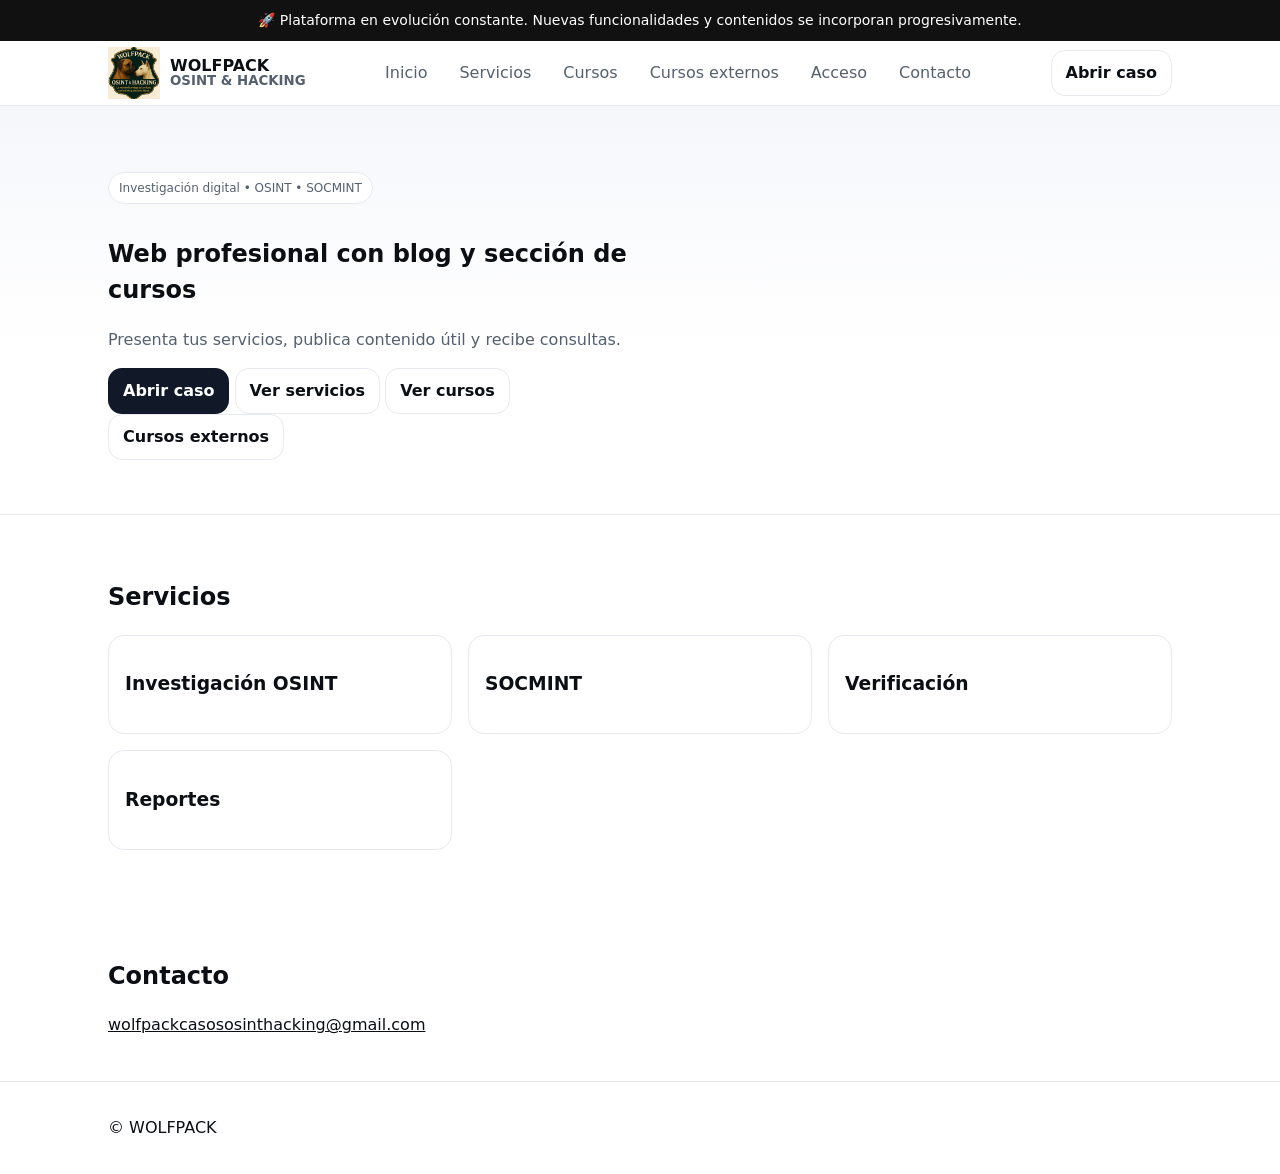
<file: index.html>
<!doctype html>
<html lang="es">
<head>
  <meta charset="utf-8" />
  <meta name="viewport" content="width=device-width,initial-scale=1" />
  <title>WOLFPACK OSINT & HACKING</title>
  <meta name="description" content="Investigación OSINT/SOCMINT, verificación y formación." />
  <link rel="stylesheet" href="styles.css" />
</head>

<body>

  <div style="background:#111; color:#fff; text-align:center; padding:10px; font-size:14px;">
    🚀 Plataforma en evolución constante. Nuevas funcionalidades y contenidos se incorporan progresivamente.
  </div>

  <!-- HEADER LIMPIO -->
  <header class="header">
    <div class="container header__inner">
      <a class="brand" href="index.html">
        <img src="assets/img/logo-wolfpack.png" class="brand__logo"/>
        <span class="brand__text">
          <strong>WOLFPACK</strong>
          <small>OSINT & HACKING</small>
        </span>
      </a>

      <nav class="nav">
        <ul class="nav__menu">
          <li><a class="isActive" href="index.html">Inicio</a></li>
          <li><a href="#servicios">Servicios</a></li>
          <li><a href="cursos.html">Cursos</a></li>
          <li><a href="externos.html">Cursos externos</a></li>
          <li><a href="login.html">Acceso</a></li>
          <li><a href="#contacto">Contacto</a></li>
        </ul>
      </nav>

      <div class="header__cta">
        <a class="btn btn--ghost" href="casos.html">Abrir caso</a>
      </div>
    </div>
  </header>

  <!-- MAIN -->
  <main>
    <section class="hero">
      <div class="container hero__grid">
        <div class="hero__copy">
          <p class="badge">Investigación digital • OSINT • SOCMINT</p>
          <h1>Web profesional con blog y sección de cursos</h1>
          <p class="lead">
            Presenta tus servicios, publica contenido útil y recibe consultas.
          </p>

          <div class="hero__actions">
            <a class="btn" href="casos.html">Abrir caso</a>
            <a class="btn btn--secondary" href="#servicios">Ver servicios</a>
            <a class="btn btn--secondary" href="cursos.html">Ver cursos</a>
            <a class="btn btn--secondary" href="externos.html">Cursos externos</a>
          </div>
        </div>
      </div>
    </section>

    <section class="section" id="servicios">
      <div class="container">
        <h2>Servicios</h2>

        <div class="grid cards">
          <div class="card">
            <h3>Investigación OSINT</h3>
          </div>

          <div class="card">
            <h3>SOCMINT</h3>
          </div>

          <div class="card">
            <h3>Verificación</h3>
          </div>

          <div class="card">
            <h3>Reportes</h3>
          </div>
        </div>
      </div>
    </section>

    <section class="section" id="contacto">
      <div class="container">
        <h2>Contacto</h2>

        <a href="mailto:wolfpackcasososinthacking@gmail.com">
          wolfpackcasososinthacking@gmail.com
        </a>

      </div>
    </section>
  </main>

  <!-- FOOTER -->
  <footer class="footer">
    <div class="container footer__inner">
      <p>© WOLFPACK</p>
    </div>
  </footer>

</body>
</html>
</file>
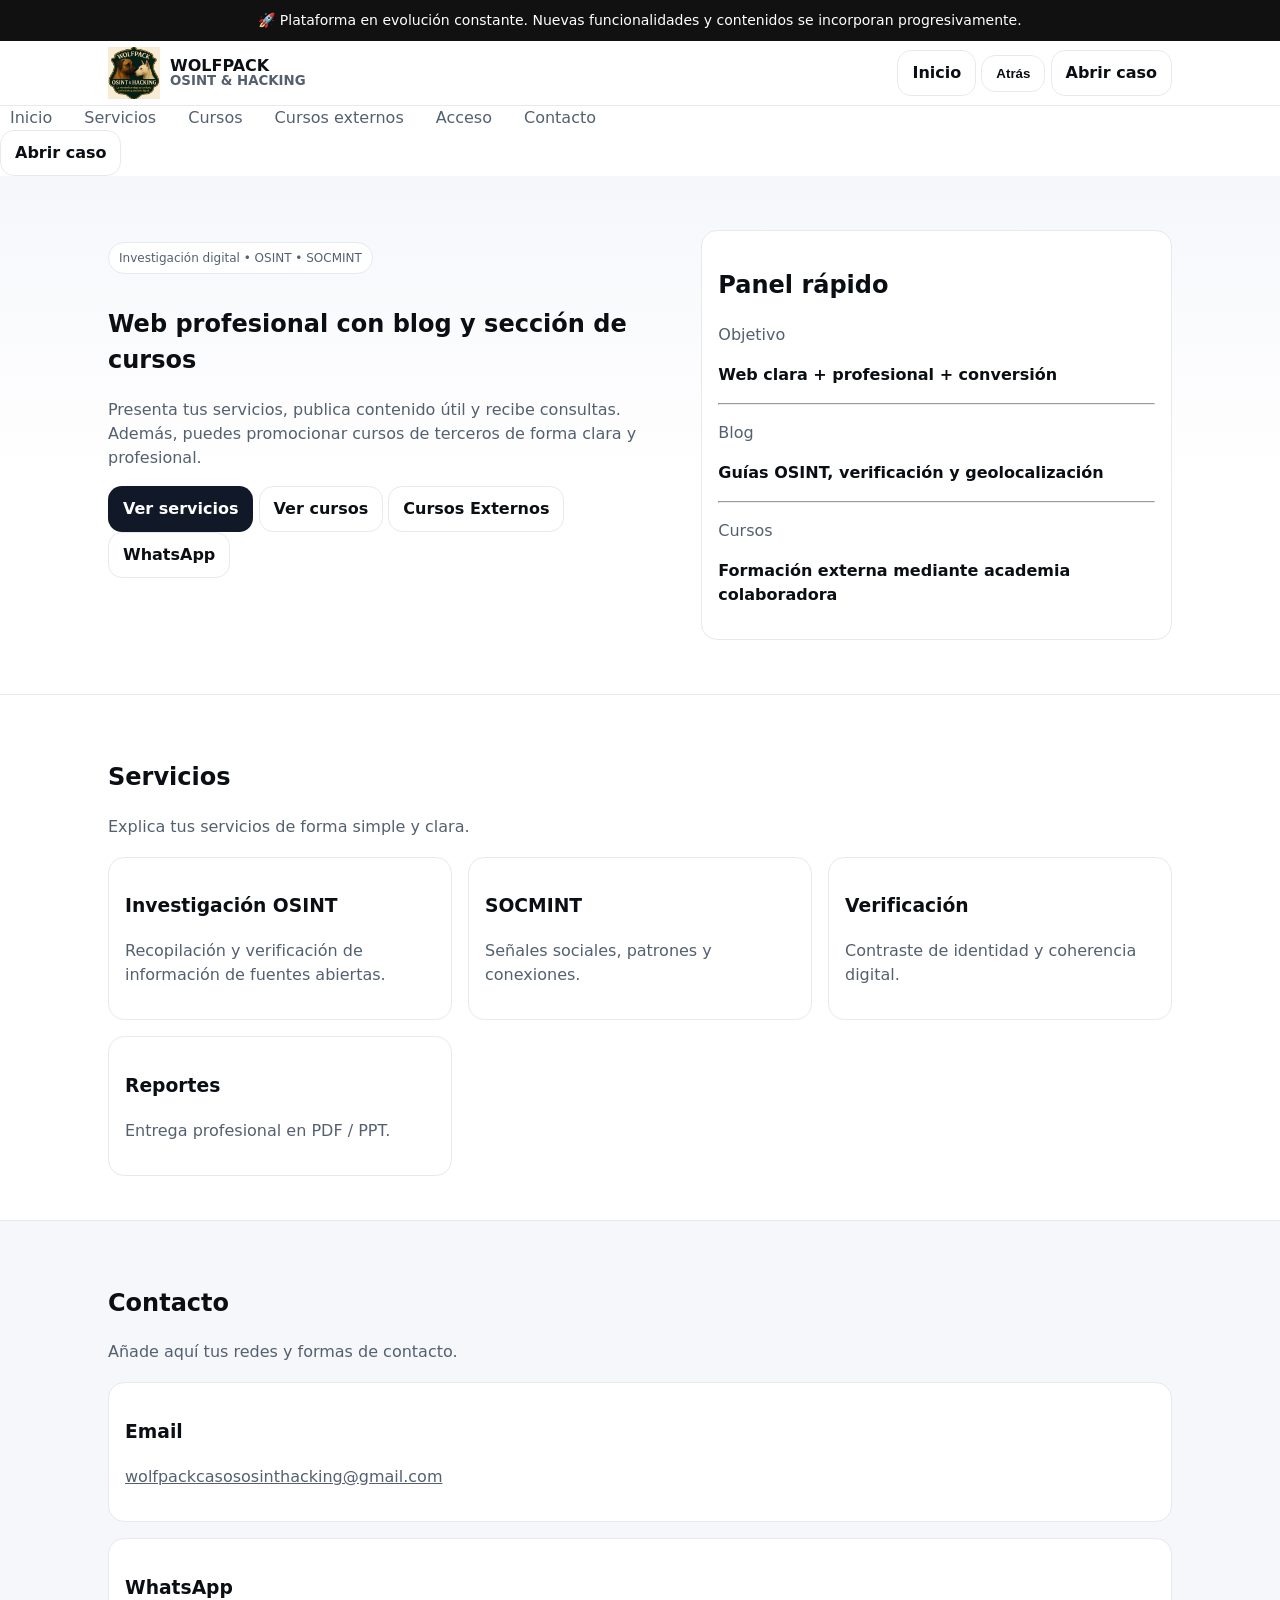
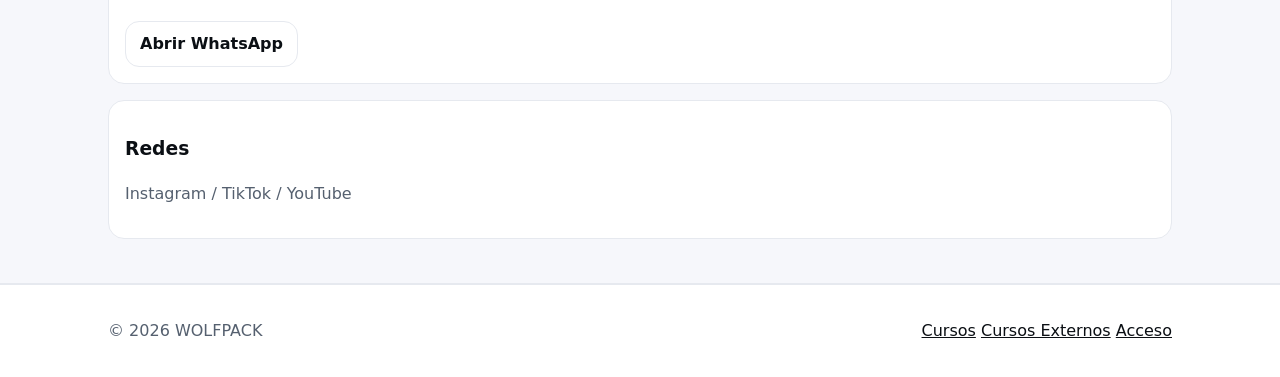
<file: Index.html>
<!doctype html>
<html lang="es">
<head>
  <meta charset="utf-8" />
  <meta name="viewport" content="width=device-width,initial-scale=1" />
  <title>WOLFPACK OSINT & HACKING</title>
  <meta name="description" content="Investigación OSINT/SOCMINT, verificación y formación." />
  <link rel="stylesheet" href="styles.css" />
</head>

<body>

  <div style="background:#111; color:#fff; text-align:center; padding:10px; font-size:14px;">
🚀 Plataforma en evolución constante. Nuevas funcionalidades y contenidos se incorporan progresivamente.
</div>

  <header class="header">
    <div class="container header__inner">
      <a class="brand" href="index.html" aria-label="Ir al inicio">
        <img src="assets/img/logo-wolfpack.png" alt="WOLFPACK OSINT & HACKING" class="brand__logo"/>
        <span class="brand__text">
          <strong>WOLFPACK</strong>
          <small>OSINT & HACKING</small>
        </span>
      </a>

      <nav class="nav" aria-label="Navegación principal">
        <button class="nav__toggle" id="navToggle" aria-expanded="false" aria-controls="navMenu">
          <span class="nav__toggleLines" aria-hidden="true"></span>
          <span class="srOnly">Abrir menú</span>

          <ul class="nav__menu" id="navMenu">
        <li><a href="index.html">Inicio</a></li>
        <li><a href="index.html#servicios">Servicios</a></li>
        <li><a href="cursos.html">Cursos</a></li>
        <li><a href="externos.html">Cursos externos</a></li>
        <li><a href="login.html">Acceso</a></li>
        <li><a href="index.html#contacto">Contacto</a></li>
      </ul>
    </nav>

    <div class="header__cta">
      <a class="btn btn--ghost" href="index.html">Inicio</a>
      <button class="btn btn--ghost" type="button" onclick="history.back()">Atrás</button>
      <a class="btn btn--ghost" href="casos.html">Abrir caso</a>
    </div>
  </div>
</header>
        </button>

        <ul class="nav__menu" id="navMenu">
          <li><a class="isActive" href="index.html">Inicio</a></li>
          <li><a href="index.html#servicios">Servicios</a></li>
          <li><a href="cursos.html">Cursos</a></li>
          <li><a href="externos.html">Cursos externos</a></li>
          <li><a href="login.html">Acceso</a></li>
          <li><a href="index.html#contacto">Contacto</a></li>
        </ul>
      </nav>

      <div class="header__cta">
        <a class="btn btn--ghost" href="index.html#abrir-caso">Abrir caso</a>
      </div>
    </div>
  </header>

  <main>
    <section class="hero">
      <div class="container hero__grid">
        <div class="hero__copy">
          <p class="badge">Investigación digital • OSINT • SOCMINT</p>
          <h1>Web profesional con blog y sección de cursos</h1>
          <p class="lead">
            Presenta tus servicios, publica contenido útil y recibe consultas.
            Además, puedes promocionar cursos de terceros de forma clara y profesional.
          </p>

          <div class="hero__actions">
            <a class="btn" href="index.html#servicios">Ver servicios</a>
            <a class="btn btn--secondary" href="cursos.html">Ver cursos</a>
            <a class="btn btn--secondary" href="externos.html">Cursos Externos</a>
            <a class="btn btn--secondary"
               href="https://tinyurl.com/artiscode-redes1"
               target="_blank"
               rel="noopener noreferrer">WhatsApp</a>
          </div>
        </div>

        <div class="hero__card">
          <div class="card card--glow">
            <h2>Panel rápido</h2>
            <p class="muted">Objetivo</p>
            <p><strong>Web clara + profesional + conversión</strong></p>

            <hr class="sep" />

            <p class="muted">Blog</p>
            <p><strong>Guías OSINT, verificación y geolocalización</strong></p>

            <hr class="sep" />

            <p class="muted">Cursos</p>
            <p><strong>Formación externa mediante academia colaboradora</strong></p>
          </div>
        </div>
      </div>
    </section>

    <section class="section" id="servicios">
      <div class="container">
        <div class="section__head">
          <h2>Servicios</h2>
          <p class="muted">Explica tus servicios de forma simple y clara.</p>
        </div>

        <div class="grid cards">
          <article class="card">
            <h3>Investigación OSINT</h3>
            <p class="muted">Recopilación y verificación de información de fuentes abiertas.</p>
          </article>
          <article class="card">
            <h3>SOCMINT</h3>
            <p class="muted">Señales sociales, patrones y conexiones.</p>
          </article>
          <article class="card">
            <h3>Verificación</h3>
            <p class="muted">Contraste de identidad y coherencia digital.</p>
          </article>
          <article class="card">
            <h3>Reportes</h3>
            <p class="muted">Entrega profesional en PDF / PPT.</p>
          </article>
        </div>
      </div>
    </section>

    <section class="section section--alt" id="contacto">
      <div class="container">
        <div class="section__head">
          <h2>Contacto</h2>
          <p class="muted">Añade aquí tus redes y formas de contacto.</p>
        </div>

        <div class="grid contactGrid">
          <div class="card">
            <h3>Email</h3>
            <p class="muted">
              <a href="mailto:wolfpackcasososinthacking@gmail.com">wolfpackcasososinthacking@gmail.com</a>
            </p>
          </div>

          <div class="card">
            <h3>WhatsApp</h3>
            <a class="btn btn--secondary"
               href="https://tinyurl.com/artiscode-redes1"
               target="_blank"
               rel="noopener noreferrer">Abrir WhatsApp</a>
          </div>

          <div class="card">
            <h3>Redes</h3>
            <p class="muted">Instagram / TikTok / YouTube</p>
          </div>
        </div>
      </div>
    </section>
  </main>

  <footer class="footer">
    <div class="container footer__inner">
      <p class="muted">© <span id="year"></span> WOLFPACK</p>
      <div class="footer__links">
        <a href="cursos.html">Cursos</a>
        <a href="externos.html">Cursos Externos</a>
        <a href="login.html">Acceso</a>
      </div>
    </div>
  </footer>

  <script src="script.js"></script>
</body>
</html>
</file>
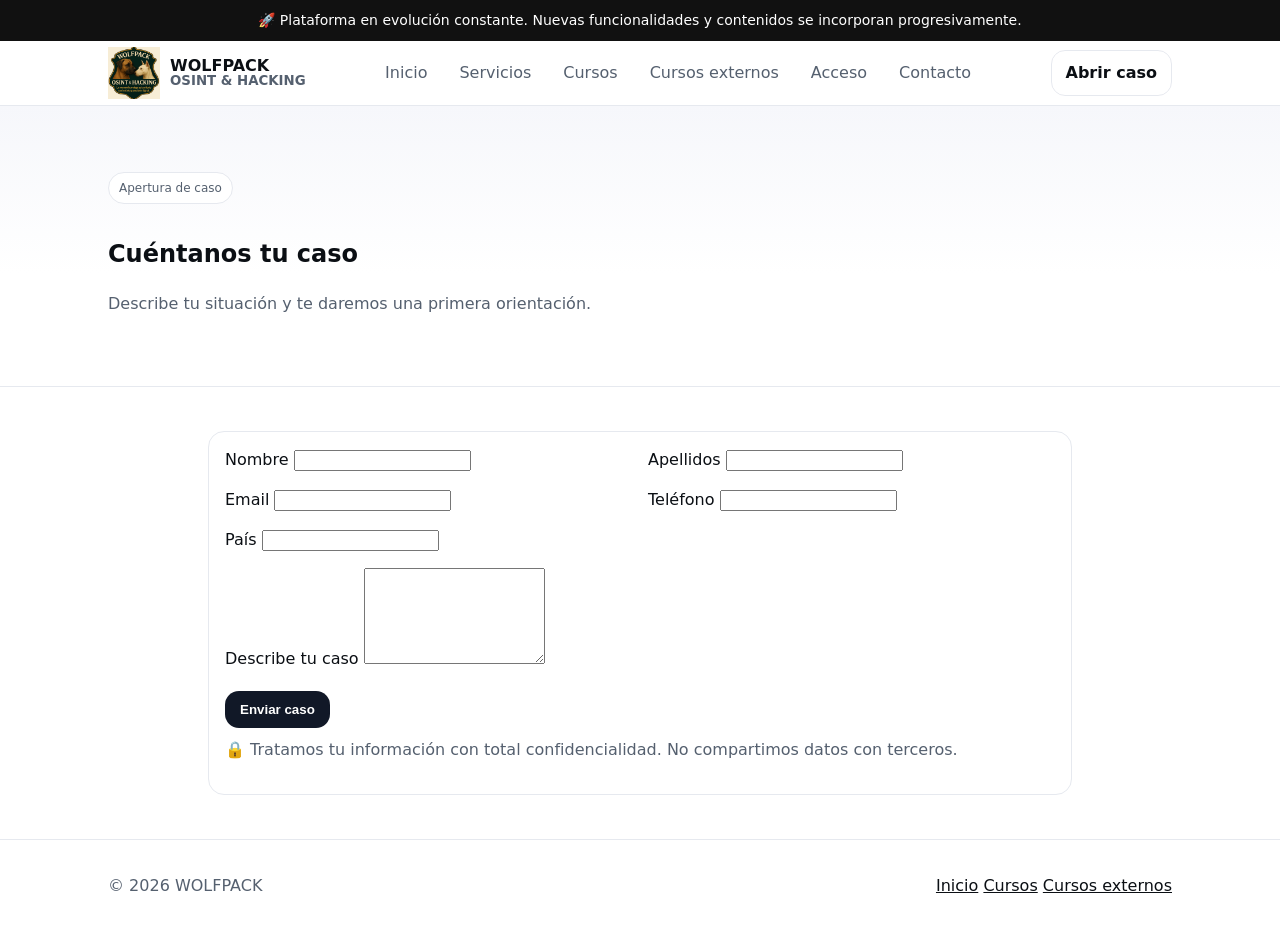
<file: casos.html>
<!doctype html>
<html lang="es">
<head>
  <meta charset="utf-8" />
  <meta name="viewport" content="width=device-width,initial-scale=1" />
  <title>Abrir caso | WOLFPACK</title>
  <meta name="description" content="Envía tu caso para análisis OSINT." />
  <link rel="stylesheet" href="styles.css" />
</head>

<body>

  <div style="background:#111; color:#fff; text-align:center; padding:10px; font-size:14px;">
    🚀 Plataforma en evolución constante. Nuevas funcionalidades y contenidos se incorporan progresivamente.
  </div>

  <header class="header">
    <div class="container header__inner">
      <a class="brand" href="index.html">
        <img src="assets/img/logo-wolfpack.png" alt="WOLFPACK" class="brand__logo" />
        <span class="brand__text">
          <strong>WOLFPACK</strong>
          <small>OSINT & HACKING</small>
        </span>
      </a>

      <nav class="nav">
        <ul class="nav__menu">
          <li><a href="index.html">Inicio</a></li>
          <li><a href="index.html#servicios">Servicios</a></li>
          <li><a href="cursos.html">Cursos</a></li>
          <li><a href="externos.html">Cursos externos</a></li>
          <li><a href="login.html">Acceso</a></li>
          <li><a href="index.html#contacto">Contacto</a></li>
        </ul>
      </nav>

      <div class="header__cta">
        <a class="btn btn--ghost" href="casos.html">Abrir caso</a>
      </div>
    </div>
  </header>

  <main>
    <section class="hero">
      <div class="container">
        <div class="hero__copy" style="max-width:800px;">
          <p class="badge">Apertura de caso</p>
          <h1>Cuéntanos tu caso</h1>
          <p class="lead">
            Describe tu situación y te daremos una primera orientación.
          </p>
        </div>
      </div>
    </section>

    <section class="section">
      <div class="container" style="max-width:900px;">

        <form id="caseForm" class="card form">
          <div class="grid" style="grid-template-columns:1fr 1fr; gap:16px;">
            <div class="field">
              <label>Nombre</label>
              <input type="text" name="nombre" required />
            </div>

            <div class="field">
              <label>Apellidos</label>
              <input type="text" name="apellidos" required />
            </div>

            <div class="field">
              <label>Email</label>
              <input type="email" name="email" required />
            </div>

            <div class="field">
              <label>Teléfono</label>
              <input type="text" name="telefono" />
            </div>
          </div>

          <div class="field" style="margin-top:16px;">
            <label>País</label>
            <input type="text" name="pais" />
          </div>

          <div class="field" style="margin-top:16px;">
            <label>Describe tu caso</label>
            <textarea name="caso" rows="6" required></textarea>
          </div>

          <input type="hidden" name="_subject" value="Nuevo caso WOLFPACK" />
          <input type="hidden" name="_captcha" value="false" />

          <button class="btn" type="submit" style="margin-top:20px;" id="submitBtn">
            Enviar caso
          </button>

          <p class="muted" style="margin-top:10px;">
            🔒 Tratamos tu información con total confidencialidad. No compartimos datos con terceros.
          </p>

          <p class="muted" id="formMsg" style="margin-top:10px;"></p>
        </form>

      </div>
    </section>
  </main>

  <footer class="footer">
    <div class="container footer__inner">
      <p class="muted">© <span id="year"></span> WOLFPACK</p>
      <div class="footer__links">
        <a href="index.html">Inicio</a>
        <a href="cursos.html">Cursos</a>
        <a href="externos.html">Cursos externos</a>
      </div>
    </div>
  </footer>

  <script src="script.js"></script>

  <script>
    document.addEventListener("DOMContentLoaded", function () {
      const form = document.getElementById("caseForm");
      const submitBtn = document.getElementById("submitBtn");
      const formMsg = document.getElementById("formMsg");

      if (!form) return;

      form.addEventListener("submit", async function (e) {
        e.preventDefault();

        submitBtn.disabled = true;
        submitBtn.textContent = "Enviando...";
        formMsg.textContent = "";

        try {
          const response = await fetch("https://formspree.io/f/mojkroyk", {
            method: "POST",
            body: new FormData(form),
            headers: {
              "Accept": "application/json"
            }
          });

          if (response.ok) {
            window.location.href = "gracias.html";
          } else {
            formMsg.textContent = "No se pudo enviar el caso. Inténtalo de nuevo.";
            submitBtn.disabled = false;
            submitBtn.textContent = "Enviar caso";
          }
        } catch (error) {
          formMsg.textContent = "Error de conexión. Revisa internet e inténtalo otra vez.";
          submitBtn.disabled = false;
          submitBtn.textContent = "Enviar caso";
        }
      });
    });
  </script>
</body>
</html>
</file>
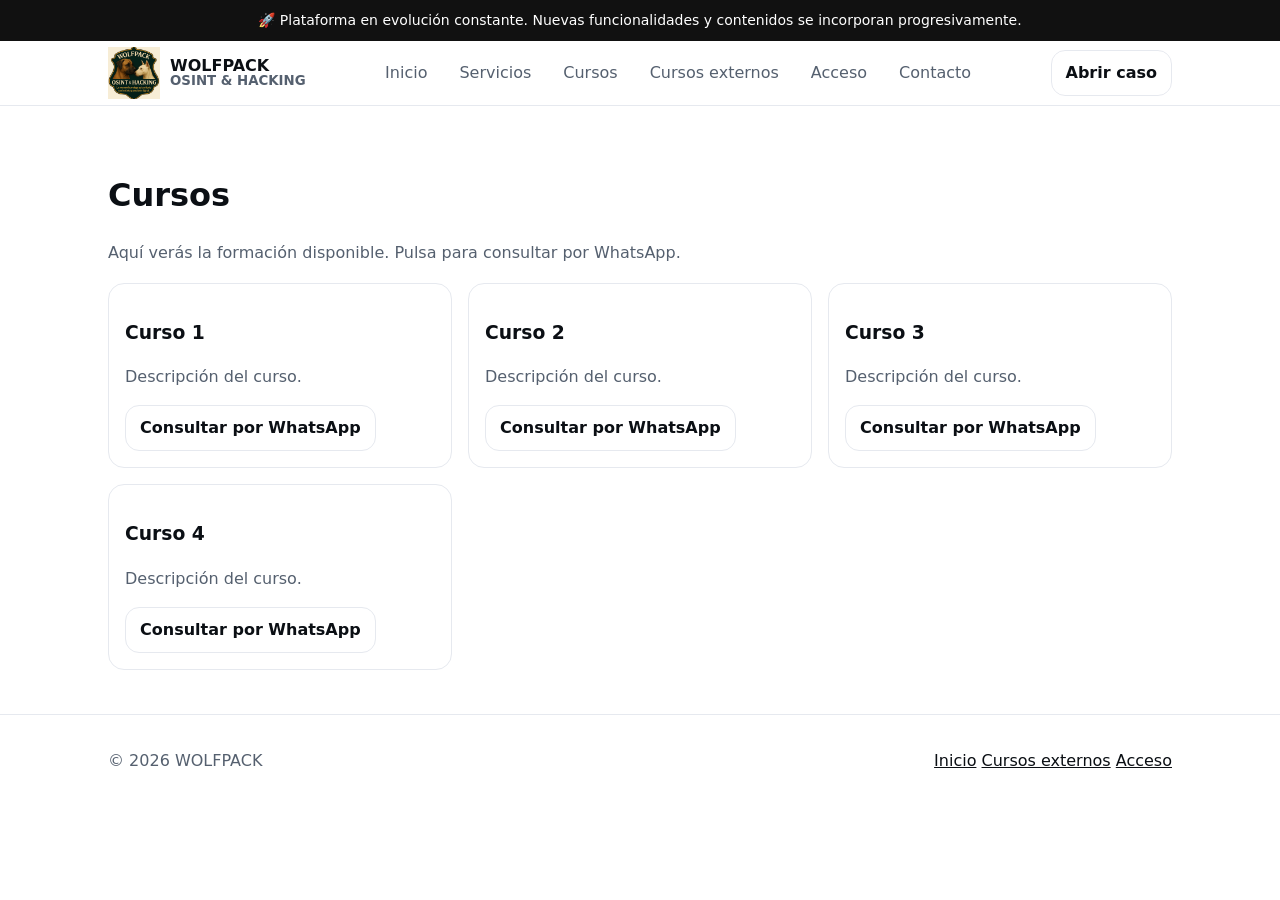
<file: cursos.html>
<!doctype html>
<html lang="es">
<head>
  <meta charset="utf-8" />
  <meta name="viewport" content="width=device-width,initial-scale=1" />
  <title>Cursos | WOLFPACK</title>
  <meta name="description" content="Cursos y formación de WOLFPACK." />
  <link rel="stylesheet" href="styles.css" />
</head>

<body>

  <div style="background:#111; color:#fff; text-align:center; padding:10px; font-size:14px;">
    🚀 Plataforma en evolución constante. Nuevas funcionalidades y contenidos se incorporan progresivamente.
  </div>

  <header class="header">
    <div class="container header__inner">
      <a class="brand" href="index.html" aria-label="Volver al inicio">
        <img src="assets/img/logo-wolfpack.png" alt="WOLFPACK OSINT & HACKING" class="brand__logo" />
        <span class="brand__text">
          <strong>WOLFPACK</strong>
          <small>OSINT & HACKING</small>
        </span>
      </a>

      <nav class="nav" aria-label="Navegación principal">
        <button class="nav__toggle" id="navToggle" aria-expanded="false" aria-controls="navMenu">
          <span class="nav__toggleLines" aria-hidden="true"></span>
          <span class="srOnly">Abrir menú</span>
        </button>

        <ul class="nav__menu" id="navMenu">
          <li><a href="index.html">Inicio</a></li>
          <li><a href="index.html#servicios">Servicios</a></li>
          <li><a class="isActive" href="cursos.html">Cursos</a></li>
          <li><a href="externos.html">Cursos externos</a></li>
          <li><a href="login.html">Acceso</a></li>
          <li><a href="index.html#contacto">Contacto</a></li>
        </ul>
      </nav>

      <div class="header__cta">
        <a class="btn btn--ghost" href="casos.html">Abrir caso</a>
      </div>
    </div>
  </header>

  <main class="section">
    <div class="container">
      <div class="section__head">
        <h1>Cursos</h1>
        <p class="muted">Aquí verás la formación disponible. Pulsa para consultar por WhatsApp.</p>
      </div>

      <div class="grid cards">
        <article class="card">
          <h3>Curso 1</h3>
          <p class="muted">Descripción del curso.</p>
          <a class="btn btn--secondary"
             href="https://tinyurl.com/artiscode-redes1"
             target="_blank"
             rel="noopener noreferrer">Consultar por WhatsApp</a>
        </article>

        <article class="card">
          <h3>Curso 2</h3>
          <p class="muted">Descripción del curso.</p>
          <a class="btn btn--secondary"
             href="https://tinyurl.com/artiscode-redes1"
             target="_blank"
             rel="noopener noreferrer">Consultar por WhatsApp</a>
        </article>

        <article class="card">
          <h3>Curso 3</h3>
          <p class="muted">Descripción del curso.</p>
          <a class="btn btn--secondary"
             href="https://tinyurl.com/artiscode-redes1"
             target="_blank"
             rel="noopener noreferrer">Consultar por WhatsApp</a>
        </article>

        <article class="card">
          <h3>Curso 4</h3>
          <p class="muted">Descripción del curso.</p>
          <a class="btn btn--secondary"
             href="https://tinyurl.com/artiscode-redes1"
             target="_blank"
             rel="noopener noreferrer">Consultar por WhatsApp</a>
        </article>
      </div>
    </div>
  </main>

  <footer class="footer">
    <div class="container footer__inner">
      <p class="muted">© <span id="year"></span> WOLFPACK</p>
      <div class="footer__links">
        <a href="index.html">Inicio</a>
        <a href="externos.html">Cursos externos</a>
        <a href="login.html">Acceso</a>
      </div>
    </div>
  </footer>

  <script src="script.js"></script>
</body>
</html>
</file>
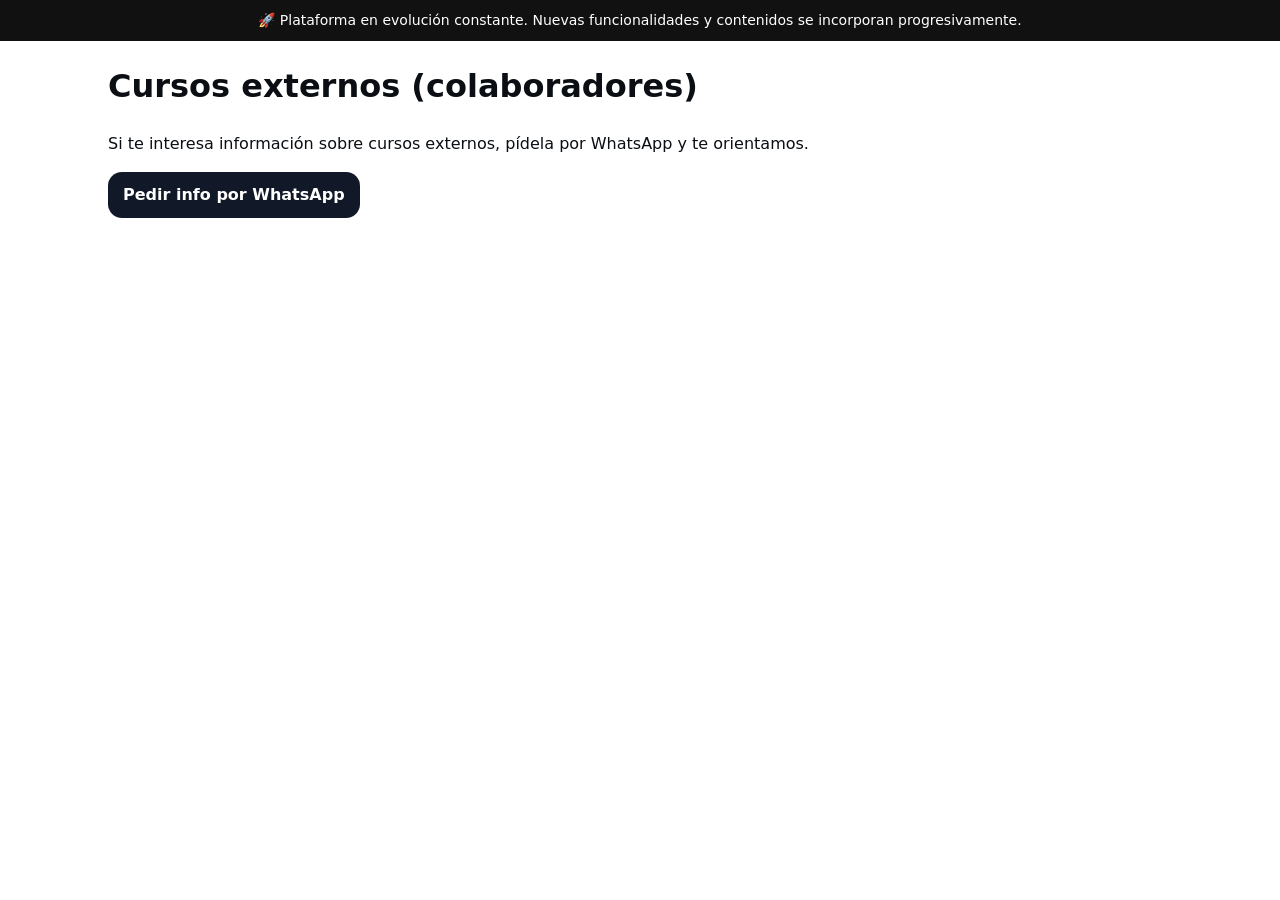
<file: externos.html>
<!doctype html>
<html lang="es">
<head>
  <meta charset="utf-8" />
  <meta name="viewport" content="width=device-width,initial-scale=1" />
  <title>Cursos externos</title>
  <link rel="stylesheet" href="styles.css" />
</head>
<body>

  <div style="background:#111; color:#fff; text-align:center; padding:10px; font-size:14px;">
    🚀 Plataforma en evolución constante. Nuevas funcionalidades y contenidos se incorporan progresivamente.
  </div>

  <main class="container">
    <h1>Cursos externos (colaboradores)</h1>
    <p>Si te interesa información sobre cursos externos, pídela por WhatsApp y te orientamos.</p>

    <a class="btn" target="_blank"
       href="https://wa.me/34624213001?text=Hola%2C%20me%20interesa%20informaci%C3%B3n%20sobre%20los%20cursos%20externos.%20%C2%BFMe%20puedes%20orientar%3F">
      Pedir info por WhatsApp
    </a>
  </main>

</body>
</html>
</file>
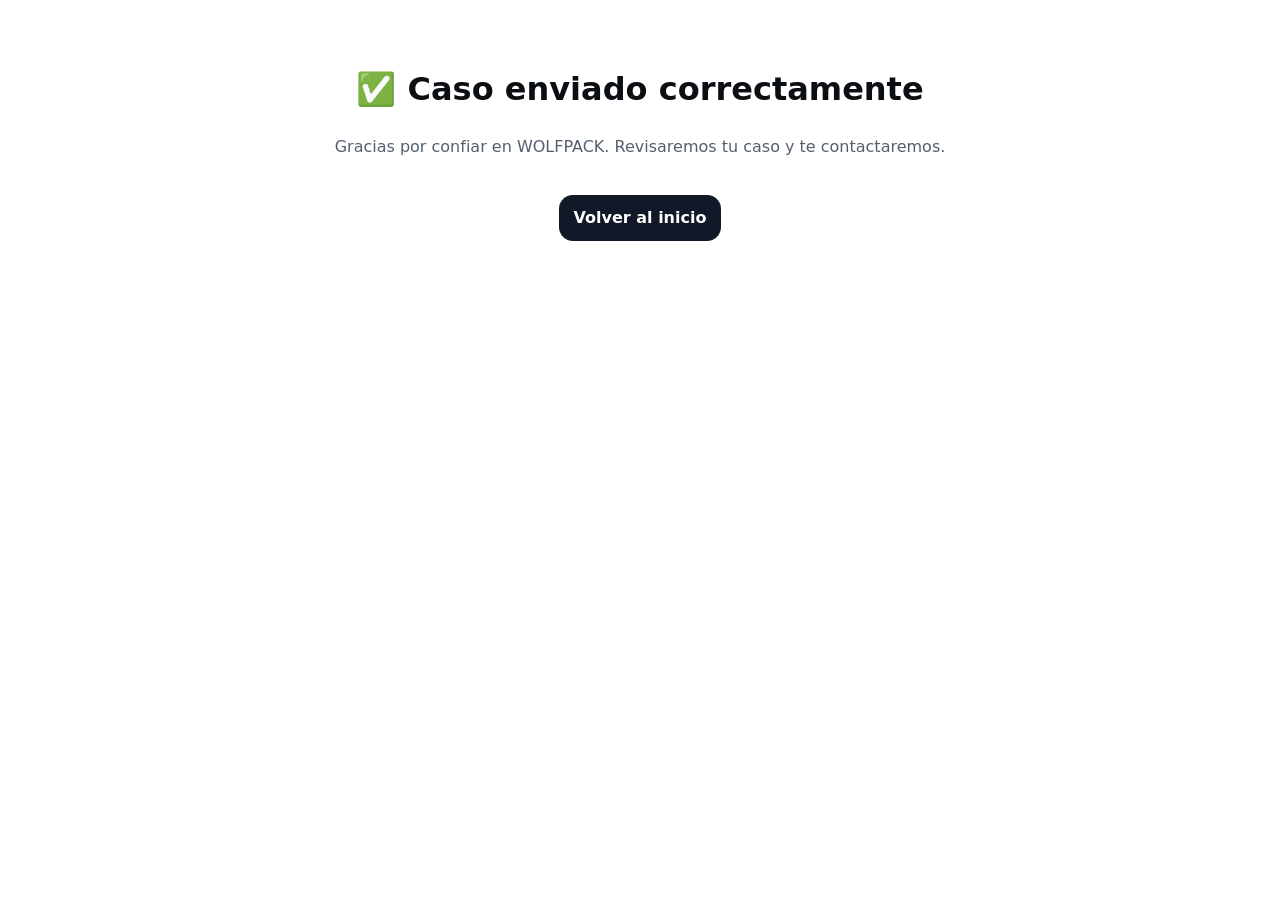
<file: gracias.html>
<!doctype html>
<html lang="es">
<head>
  <meta charset="utf-8" />
  <meta name="viewport" content="width=device-width,initial-scale=1" />
  <title>Enviado | WOLFPACK</title>
  <link rel="stylesheet" href="styles.css" />
</head>

<body>
  <main class="section">
    <div class="container" style="text-align:center;">
      <h1>✅ Caso enviado correctamente</h1>
      <p class="muted">Gracias por confiar en WOLFPACK. Revisaremos tu caso y te contactaremos.</p>

      <a href="index.html" class="btn" style="margin-top:20px;">
        Volver al inicio
      </a>
    </div>
  </main>
</body>
</html>
</file>
<file: styles.css>
:root{
  --bg:#ffffff;
  --text:#0b0f14;
  --muted:#55606f;
  --border:#e6e9ef;
  --soft:#f6f7fb;
  --accent:#111827;
  --radius:16px;
  --max:1100px;
}

*{box-sizing:border-box}
html,body{height:100%}
body{margin:0;font-family:system-ui;background:var(--bg);color:var(--text);line-height:1.5}
a{color:inherit}
.container{max-width:var(--max);margin:0 auto;padding:0 18px}

.header{position:sticky;top:0;z-index:50;background:rgba(255,255,255,.9);backdrop-filter:blur(10px);border-bottom:1px solid var(--border)}
.header__inner{display:flex;align-items:center;justify-content:space-between;height:64px;gap:12px}

.brand{display:flex;align-items:center;gap:10px;text-decoration:none}
.brand__mark{width:36px;height:36px;display:grid;place-items:center;border-radius:12px;background:var(--accent);color:#fff;font-weight:800}
.brand__logo{
  height: 52px;
  width: auto;
  display: block;
  object-fit: contain;
 }
.brand__text{display:flex;flex-direction:column;line-height:1.1}
.brand__text small{color:var(--muted);font-weight:600}

.nav__menu{list-style:none;display:flex;gap:12px;margin:0;padding:0}
.nav__menu a{color:var(--muted);padding:10px;border-radius:12px;text-decoration:none}
.nav__menu a:hover{background:var(--soft);color:var(--text)}

.btn{display:inline-flex;align-items:center;justify-content:center;padding:10px 14px;border-radius:14px;background:var(--accent);color:#fff;text-decoration:none;border:1px solid transparent;font-weight:700}
.btn--secondary{background:#fff;color:var(--text);border:1px solid var(--border)}
.btn--ghost{background:transparent;color:var(--text);border:1px solid var(--border)}

.hero{padding:54px 0;background:linear-gradient(180deg,var(--soft),#fff 60%);border-bottom:1px solid var(--border)}
.hero__grid{display:grid;grid-template-columns:1.1fr .9fr;gap:18px}
.badge{display:inline-block;font-size:12px;padding:6px 10px;border:1px solid var(--border);border-radius:999px;background:#fff;color:var(--muted)}
.lead{color:var(--muted)}

.section{padding:44px 0}
.section--alt{background:var(--soft);border-top:1px solid var(--border);border-bottom:1px solid var(--border)}
.section__head{margin-bottom:18px}

.grid{display:grid;gap:16px}
.cards{grid-template-columns:repeat(3,1fr)}
.card{border:1px solid var(--border);border-radius:var(--radius);padding:16px;background:#fff}

.muted{color:var(--muted)}
.footer{border-top:1px solid var(--border);padding:18px 0}
.footer__inner{display:flex;align-items:center;justify-content:space-between;gap:12px;flex-wrap:wrap}

@media (max-width:900px){
  .hero__grid{grid-template-columns:1fr}
  .cards{grid-template-columns:1fr}
  .nav__menu{flex-wrap:wrap}
}
.nav__toggle{
  display:none;
  background:transparent;
  border:1px solid var(--border);
  color:var(--text);
  padding:10px 12px;
  border-radius:12px;
  cursor:pointer;
}

.nav__toggleLines{
  display:block;
  width:18px;
  height:2px;
  background:currentColor;
  position:relative;
}

.nav__toggleLines::before,
.nav__toggleLines::after{
  content:"";
  position:absolute;
  left:0;
  width:18px;
  height:2px;
  background:currentColor;
}

.nav__toggleLines::before{ top:-6px; }
.nav__toggleLines::after{ top:6px; }

.srOnly{
  position:absolute;
  width:1px;
  height:1px;
  padding:0;
  margin:-1px;
  overflow:hidden;
  clip:rect(0,0,0,0);
  white-space:nowrap;
  border:0;
}

@media (max-width: 900px){
  .nav__toggle{
    display:inline-flex;
    align-items:center;
    justify-content:center;
  }

  .nav__menu{
    display:none;
    width:100%;
    flex-direction:column;
    gap:8px;
    margin-top:12px;
  }

  .nav__menu.nav__menu--open{
    display:flex;
  }

  .header__inner{
    height:auto;
    padding:14px 0;
    align-items:flex-start;
    flex-wrap:wrap;
  }

  .header__cta{
    width:100%;
    margin-top:10px;
  }
}
</file>
